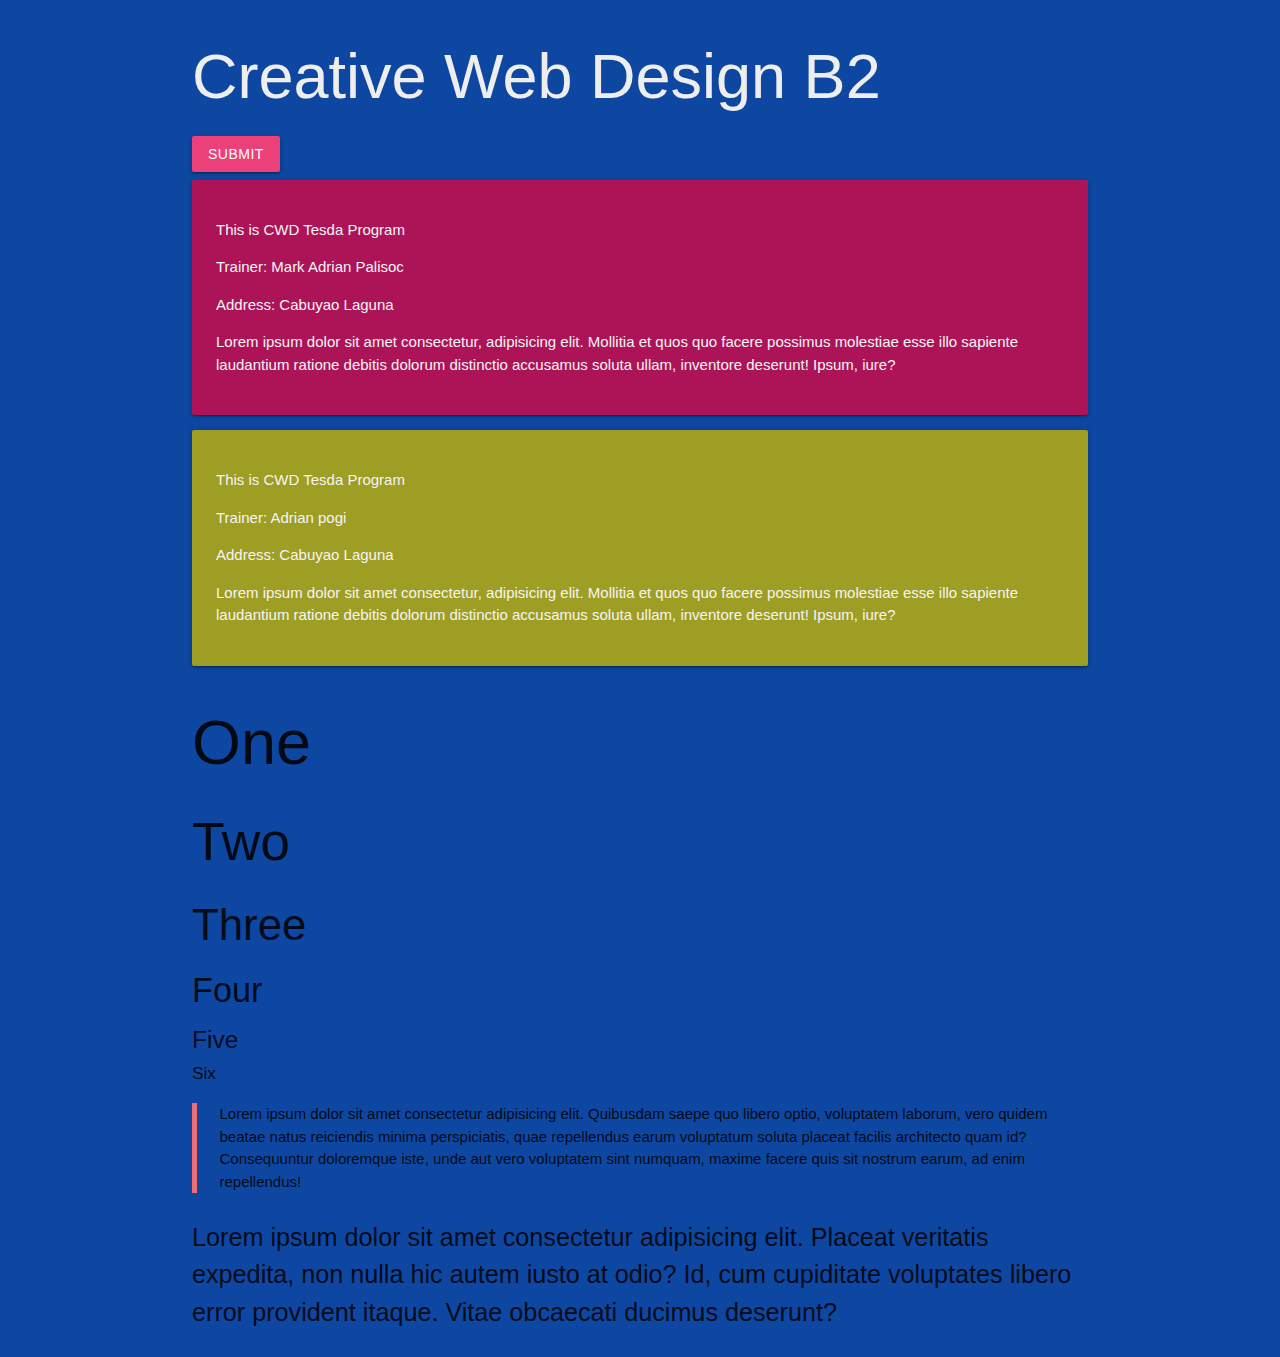
<file: colors and typography.html>
<!DOCTYPE html>
<html lang="en">
<head>
    <meta charset="UTF-8">
    <meta name="viewport" content="width=device-width, initial-scale=1.0">
    <title>Document</title>
    
    <!-- Compiled and minified CSS -->
    <link rel="stylesheet" href="https://cdnjs.cloudflare.com/ajax/libs/materialize/1.0.0/css/materialize.min.css">
</head>
<body class ="dark blue darken-4" >
    <div class="container">
        <h1 class="grey-text text-lighten-3" > Creative Web Design B2 </h1>
        <button class = "btn pink lighten-1">Submit</button>
        <div class="card-panel pink darken-3 grey-text text-lighten-4">
            <p>This is CWD Tesda Program</p>
            <p>Trainer: Mark Adrian Palisoc </p>
            <p>Address: Cabuyao Laguna</p>
            <p>Lorem ipsum dolor sit amet consectetur, adipisicing elit. Mollitia et quos quo facere possimus molestiae esse illo sapiente laudantium ratione debitis dolorum distinctio accusamus soluta ullam, inventore deserunt! Ipsum, iure?</p>
        </div>

            <div class="card-panel lime darken-3 grey-text text-lighten-4">
                <p>This is CWD Tesda Program</p>
                <p>Trainer: Adrian pogi</p>
                <p>Address: Cabuyao Laguna</p>
                <p>Lorem ipsum dolor sit amet consectetur, adipisicing elit. Mollitia et quos quo facere possimus molestiae esse illo sapiente laudantium ratione debitis dolorum distinctio accusamus soluta ullam, inventore deserunt! Ipsum, iure?</p>
            </div>

            <h1>One</h1>
            <h2>Two</h2>
            <h3>Three</h3>
            <h4>Four</h4>
            <h5>Five</h5>
            <h6>Six</h6>

            <blockquote>Lorem ipsum dolor sit amet consectetur adipisicing elit. Quibusdam saepe quo libero optio, voluptatem laborum, vero quidem beatae natus reiciendis minima perspiciatis, quae repellendus earum voluptatum soluta placeat facilis architecto quam id? Consequuntur doloremque iste, unde aut vero voluptatem sint numquam, maxime facere quis sit nostrum earum, ad enim repellendus!</blockquote>

            <p class="flow-text">Lorem ipsum dolor sit amet consectetur adipisicing elit. Placeat veritatis expedita, non nulla hic autem iusto at odio? Id, cum cupiditate voluptates libero error provident itaque. Vitae obcaecati ducimus deserunt?</p>

    </div>

            
    <!-- Compiled and minified JavaScript -->
    <script src="https://cdnjs.cloudflare.com/ajax/libs/materialize/1.0.0/js/materialize.min.js"></script>
</body>
</html>
</file>
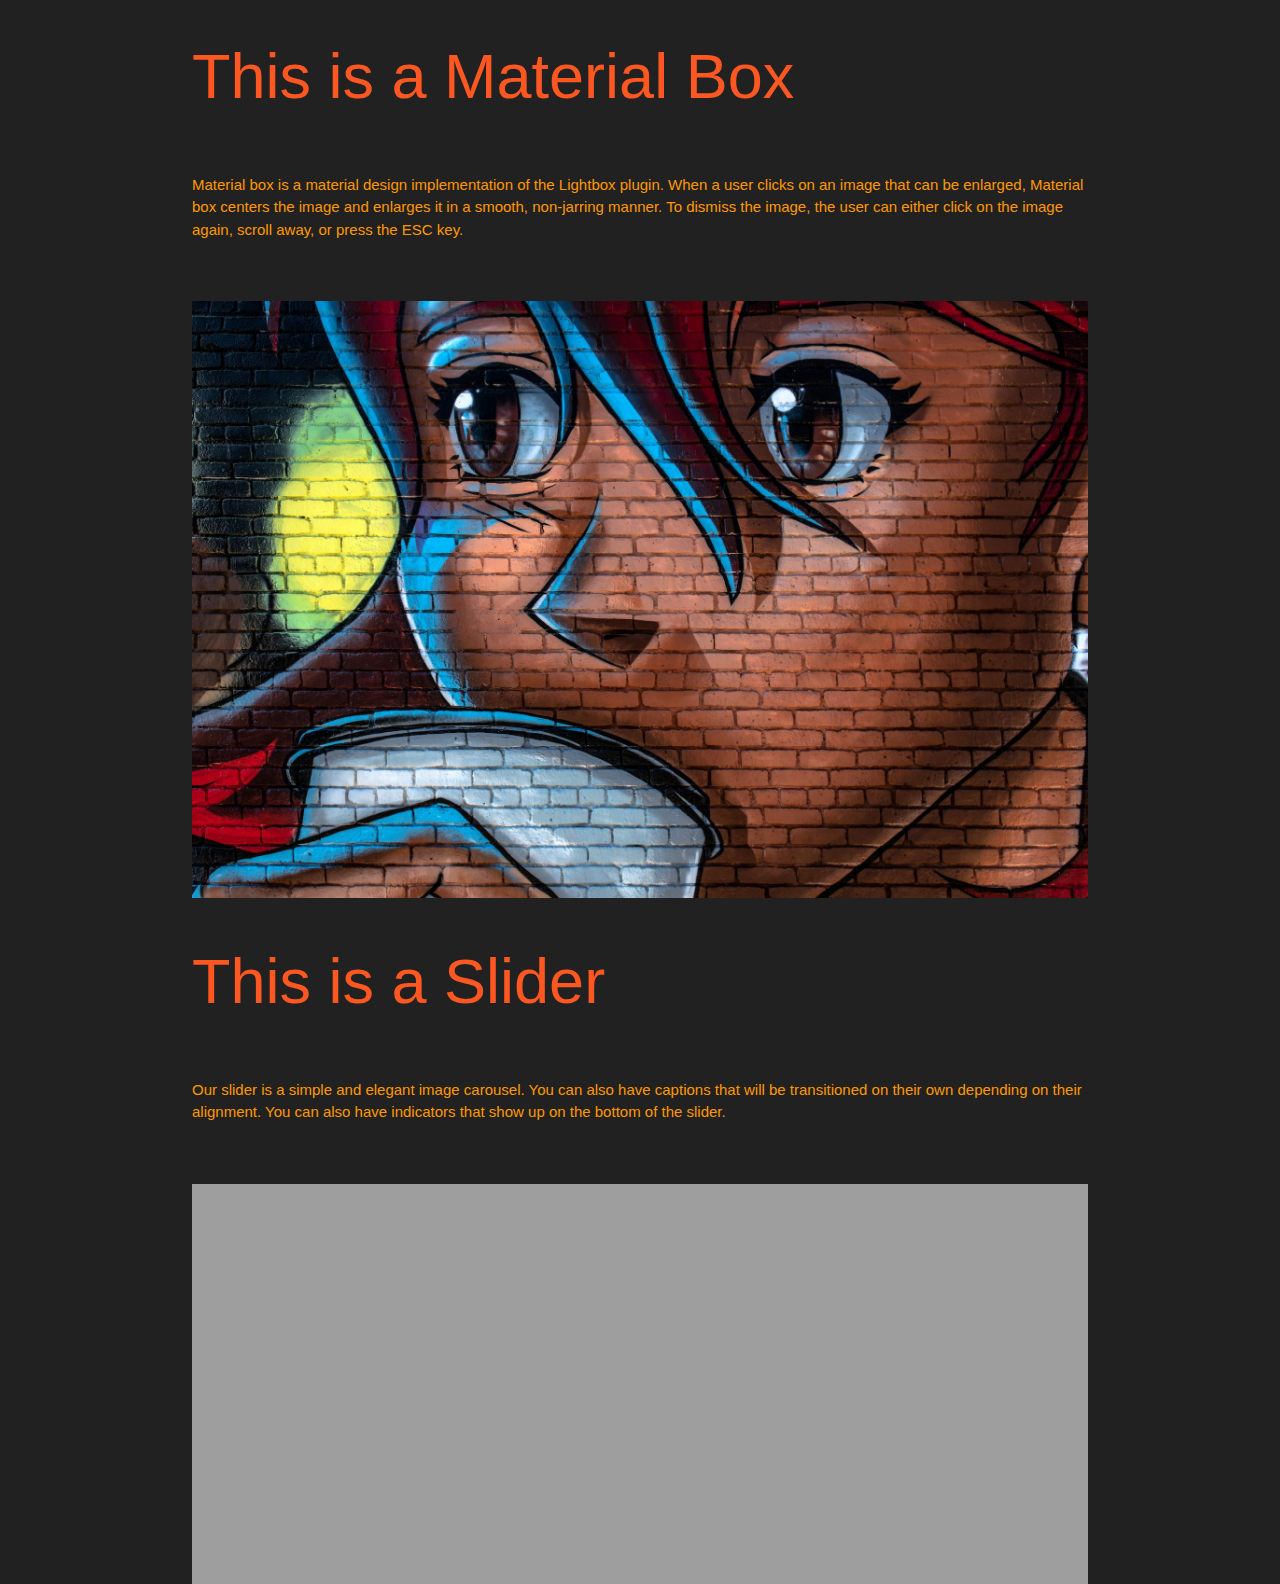
<file: slider.html>
<!DOCTYPE html>
<html lang="en">
    <head>
        <meta charset="UTF-8">
        <meta name="viewport" content="width=device-width, initial-scale=1.0">
        <title>Day 3 Material Box and Slider</title>
        <!-- Compiled and minified CSS -->
        <link rel="stylesheet" href="https://cdnjs.cloudflare.com/ajax/libs/materialize/1.0.0/css/materialize.min.css">
        <script src="https://code.jquery.com/jquery-3.7.0.min.js" integrity="sha256-2Pmvv0kuTBOenSvLm6bvfBSSHrUJ+3A7x6P5Ebd07/g=" crossorigin="anonymous"></script>
    </head>
    <body class="grey darken-4">
        
        <div class="container">
            <h1 class="deep-orange-text lighten-3">This is a Material Box</h1>
            <br>
            <p class="orange-text lighten-4">Material box is a material design implementation of the Lightbox plugin. When a user clicks on an image that can be enlarged, Material box centers the image and enlarges it in a smooth, non-jarring manner. To dismiss the image, the user can either click on the image again, scroll away, or press the ESC key.</p>
            <br><br>
            <img src="image2.jpg" alt="" class="responsive-img">
        </div>

        <div class="container">
            <h1 class="deep-orange-text darken-4">This is a Slider</h1>
            <br>
            <p class="orange-text lighten-4">Our slider is a simple and elegant image carousel. You can also have captions that will be transitioned on their own depending on their alignment. You can also have indicators that show up on the bottom of the slider.</p>
            <br><br>
                <div class="slider">
                    <ul class="slides">
                    <li>
                        <img src="image2.jpg" alt="" class="responsive-img"> <!-- random image -->
                        <div class="caption center-align">
                        <h3>This is our big Tagline!</h3>
                        <h5 class="light grey-text text-lighten-3">Here's our small slogan.</h5>
                        </div>
                    </li>
                    <li>
                        <img src="image3.jpg" alt="" class="responsive-img"> <!-- random image -->
                        <div class="caption left-align">
                        <h3>Left Aligned Caption</h3>
                        <h5 class="light grey-text text-lighten-3">Here's our small slogan.</h5>
                        </div>
                    </li>
                    <li>
                        <img src="image2.jpg" alt="" class="responsive-img"> <!-- random image -->
                        <div class="caption right-align">
                        <h3>Right Aligned Caption</h3>
                        <h5 class="light grey-text text-lighten-3">Here's our small slogan.</h5>
                        </div>
                    </li>
                    <li>
                        <img src="image3.jpg" alt="" class="responsive-img"> <!-- random image -->
                        <div class="caption center-align">
                        <h3>This is our big Tagline!</h3>
                        <h5 class="light grey-text text-lighten-3">Here's our small slogan.</h5>
                        </div>
                    </li>
                    </ul>
                </div>
        </div>
    
    <script>
        $(document).ready(function(){
            $('.materialboxed').materialbox();
        });

        $(document).ready(function(){
            $('.slider').slider({
                interval: 1000,
                height: 500
            });
        });
    </script>
    <!-- Compiled and minified JavaScript -->
    <script src="https://cdnjs.cloudflare.com/ajax/libs/materialize/1.0.0/js/materialize.min.js"></script>    
    </body>
</html>
</file>
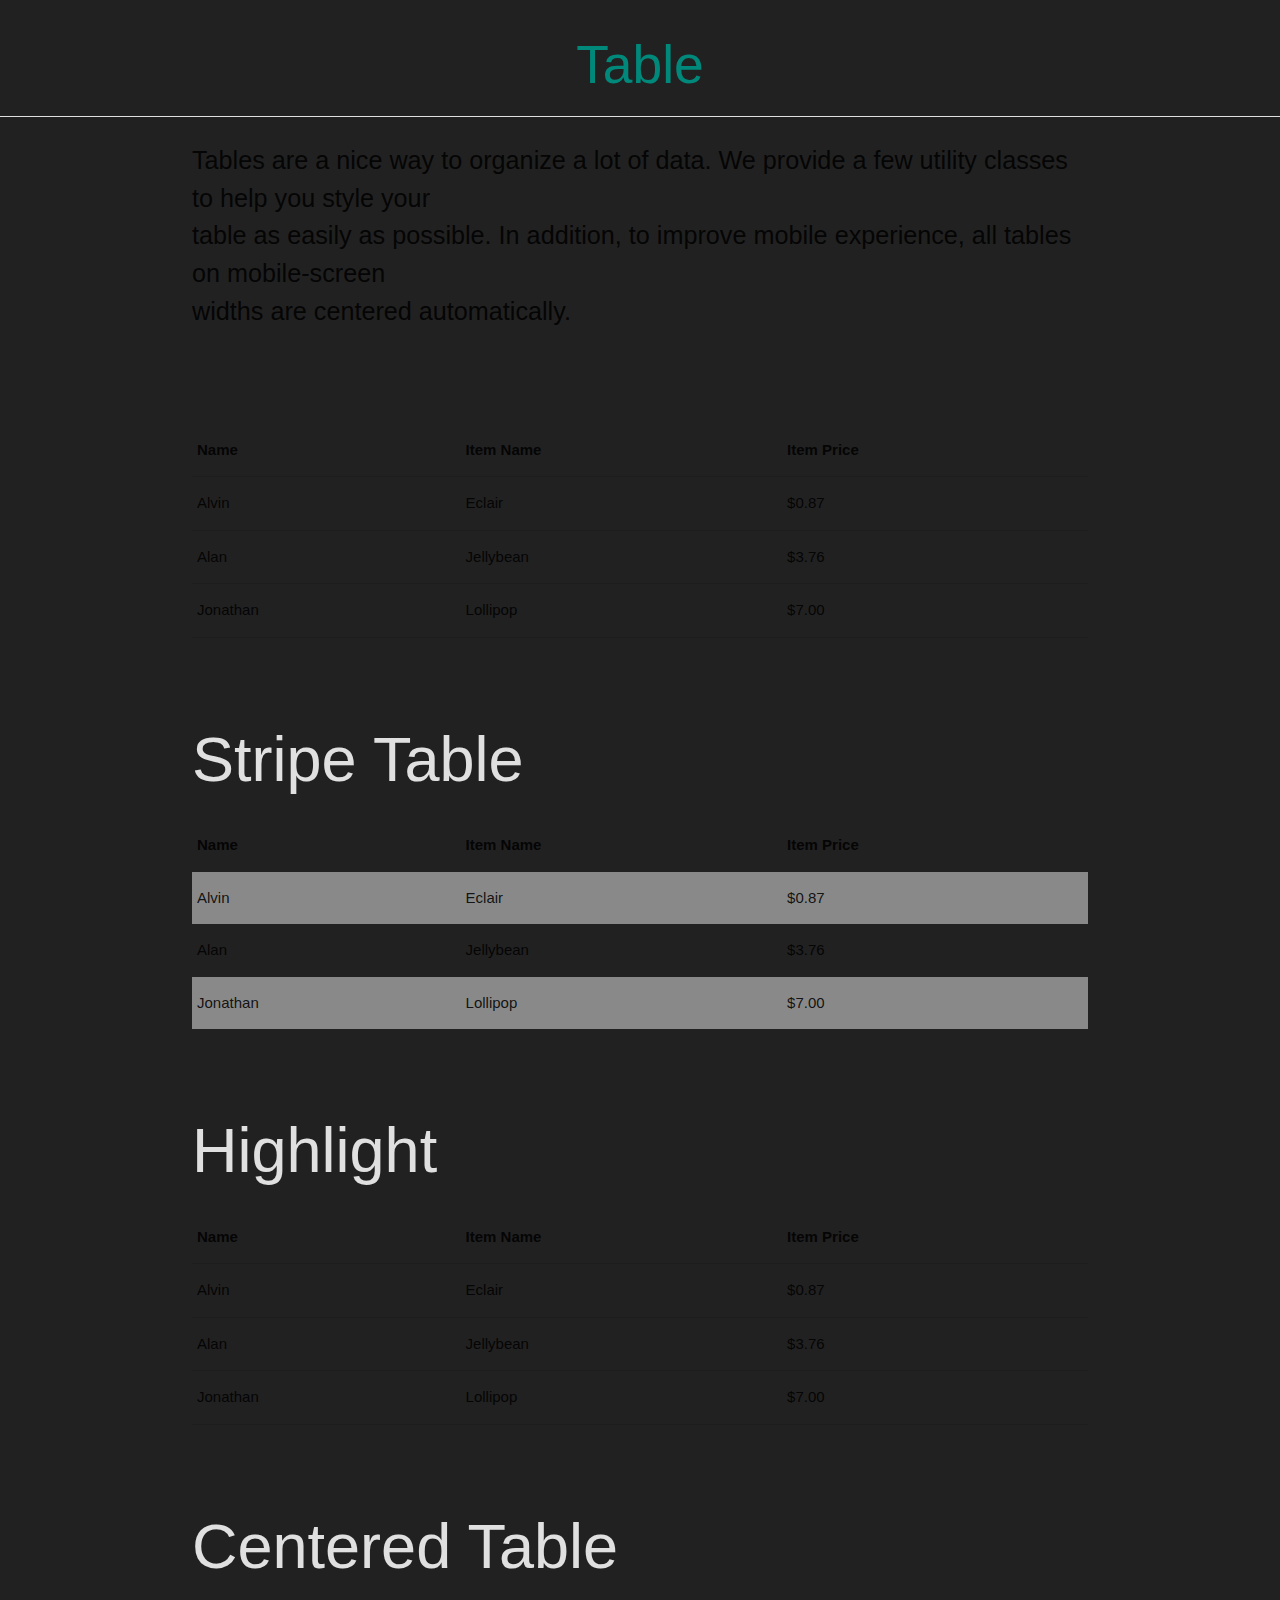
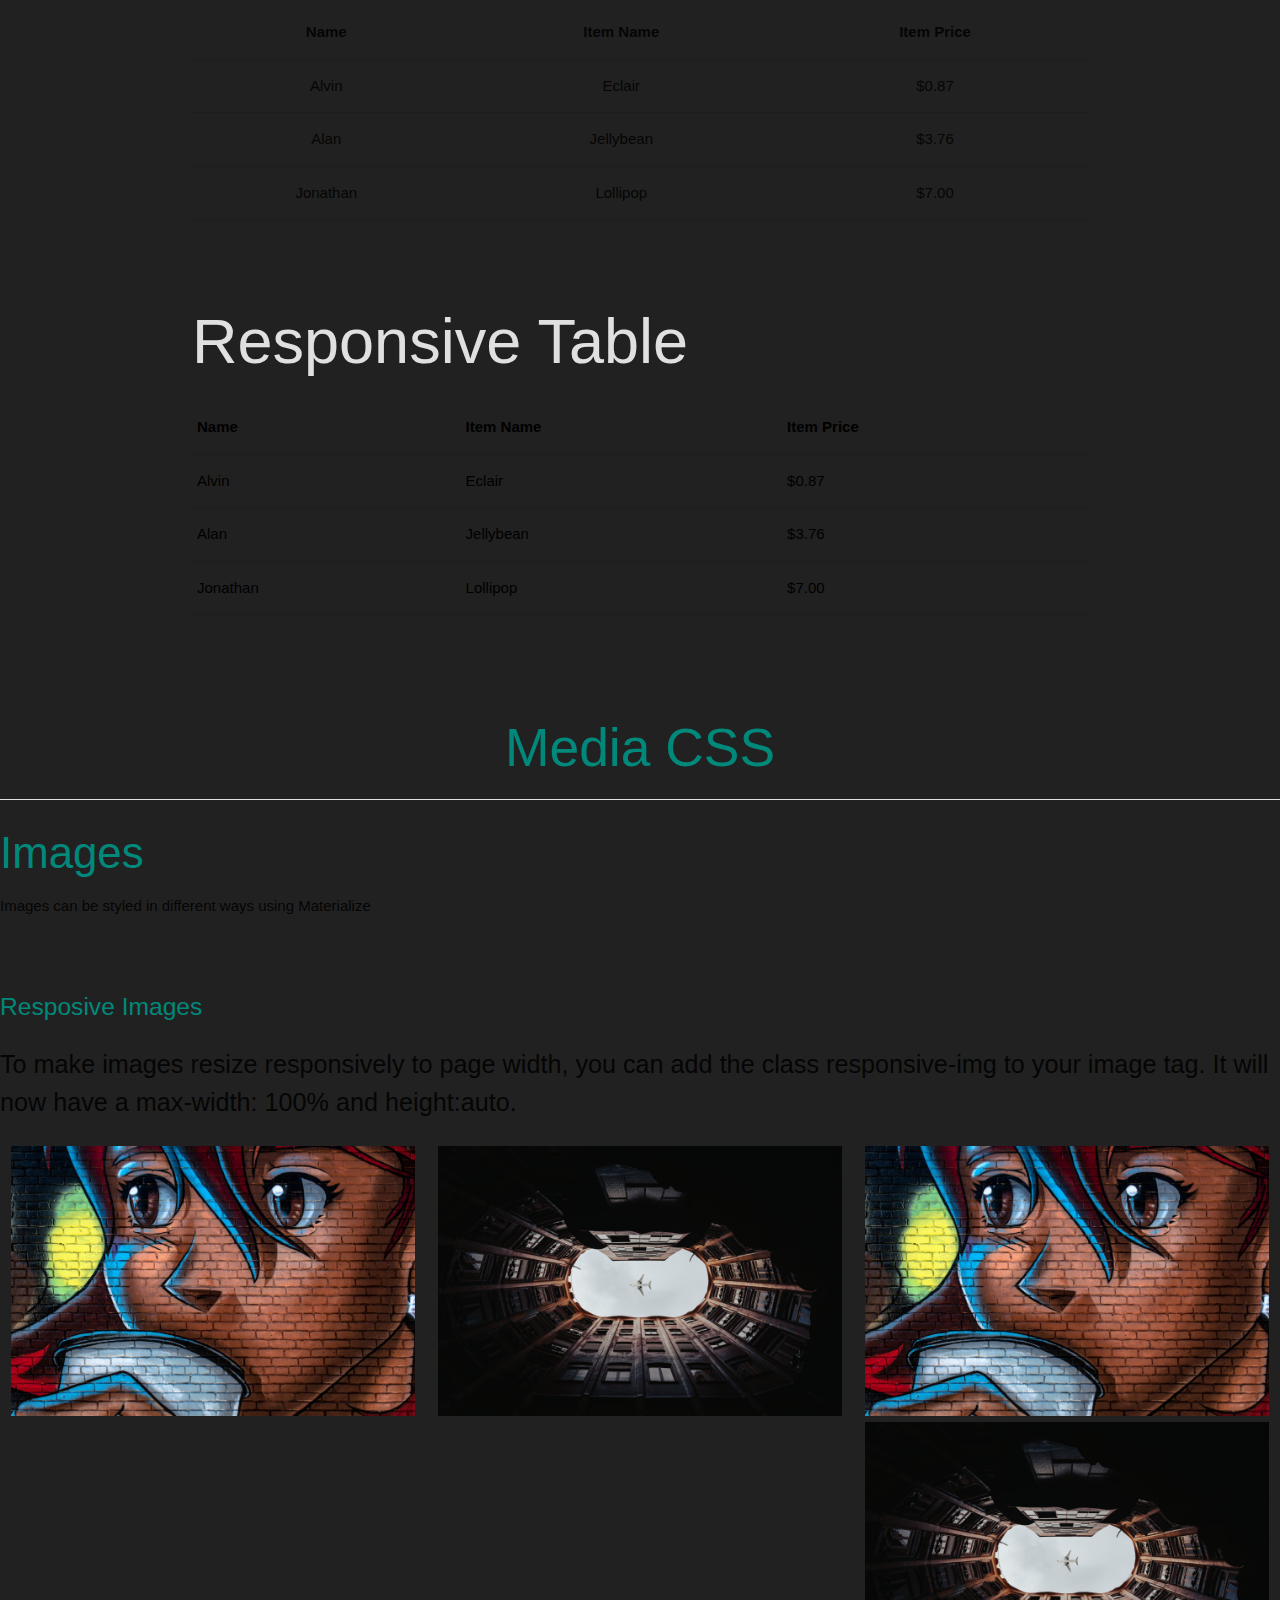
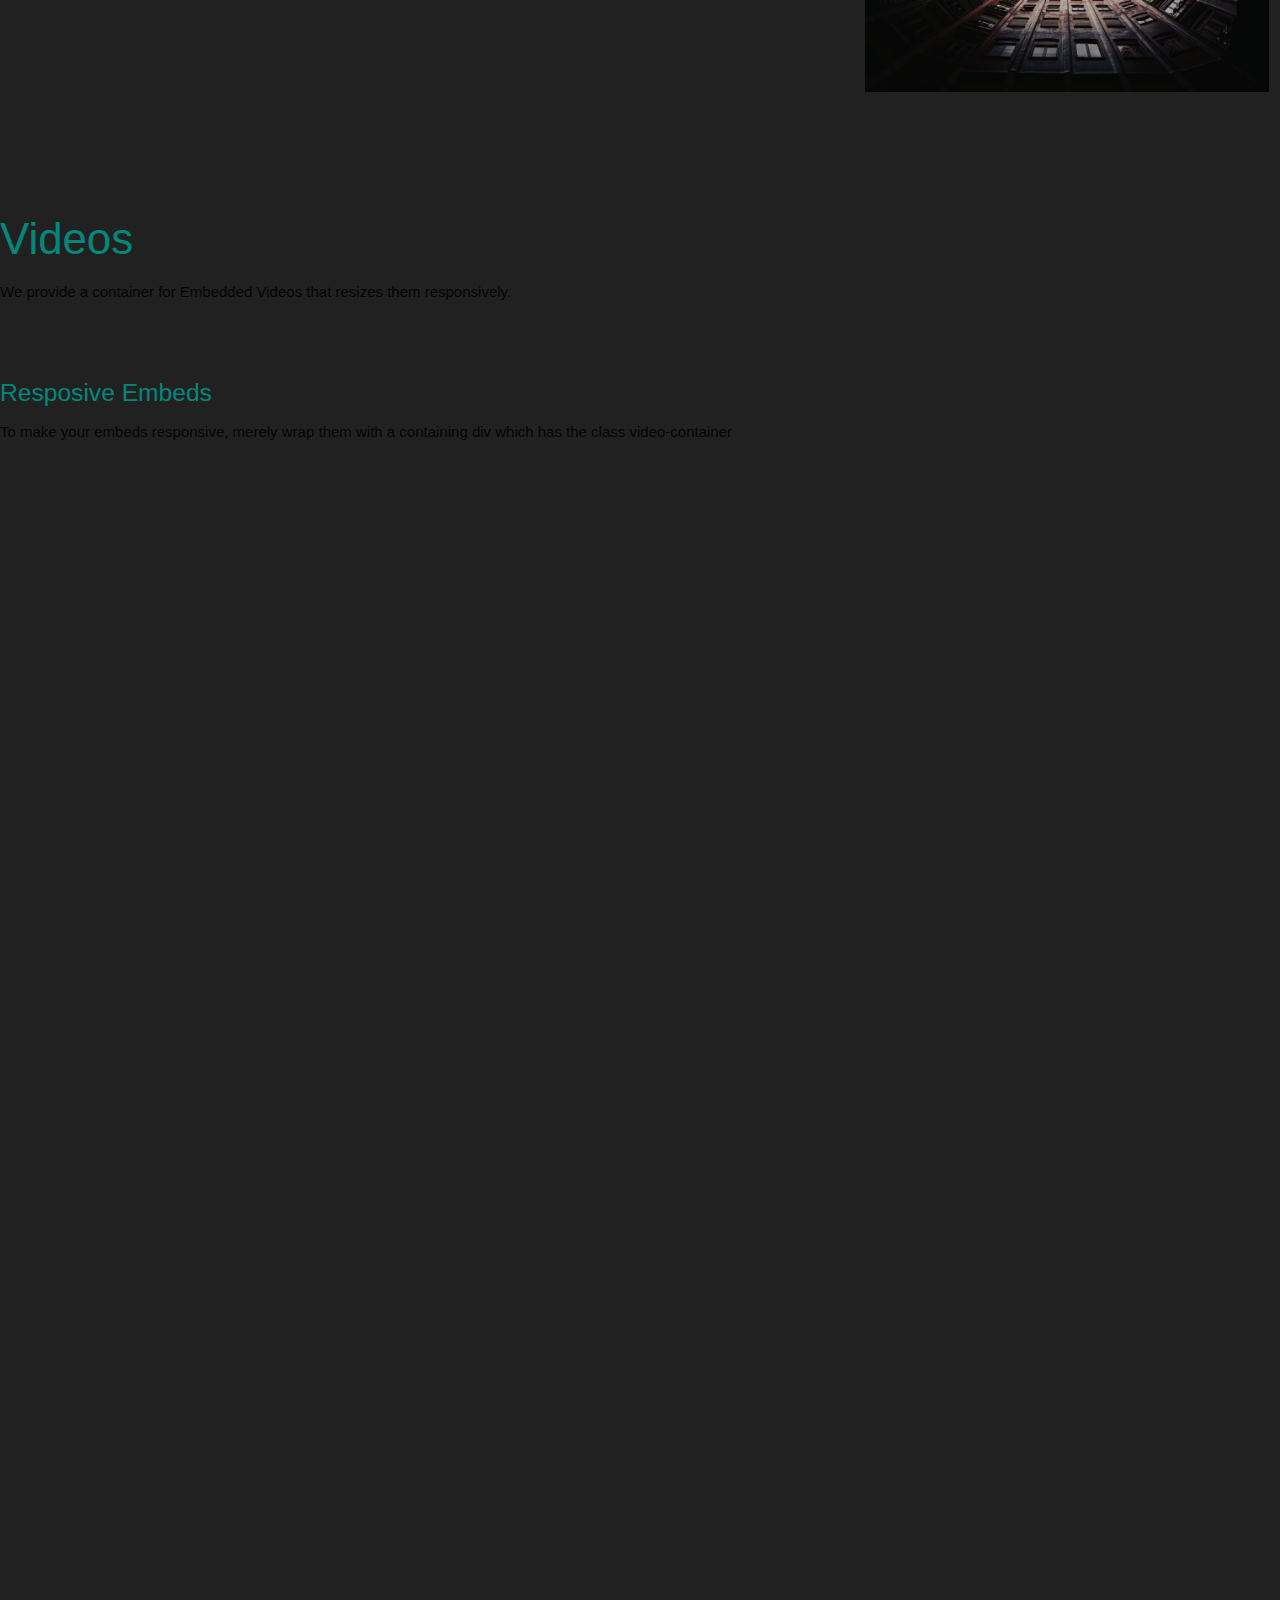
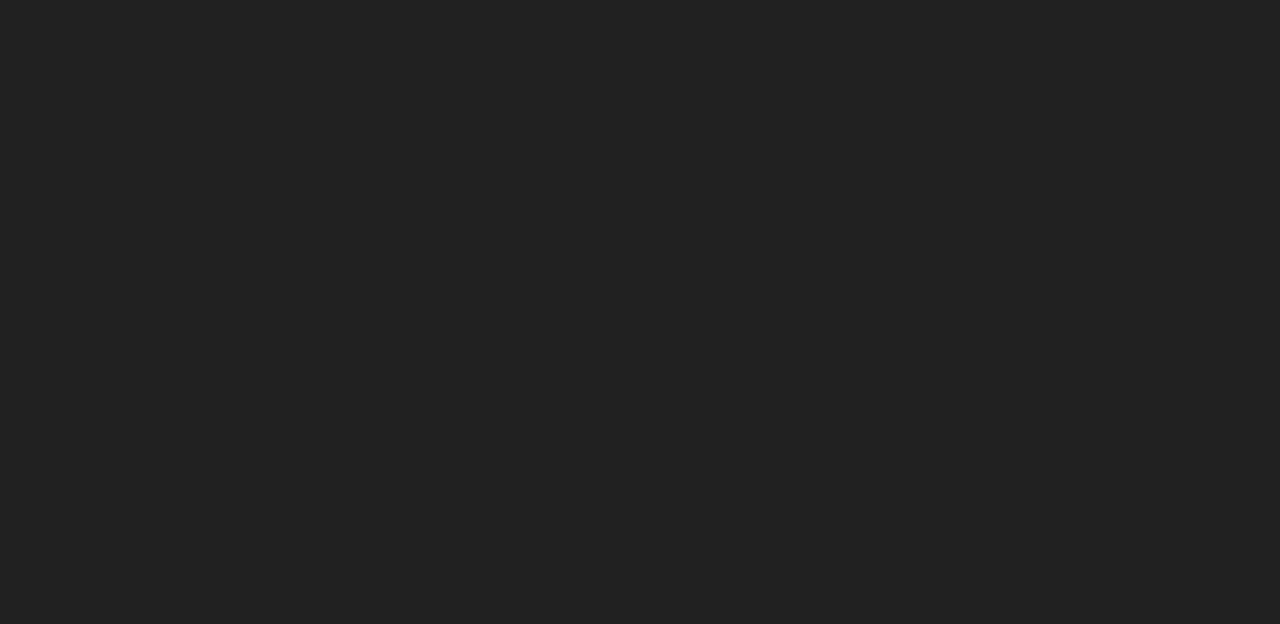
<file: table.html>
<!DOCTYPE html>
<html lang="en">
<head>
    <meta charset="UTF-8">
    <meta name="viewport" content="width=device-width, initial-scale=1.0">
    <title>Document</title>
    <!-- Compiled and minified CSS -->
    <link rel="stylesheet" href="https://cdnjs.cloudflare.com/ajax/libs/materialize/1.0.0/css/materialize.min.css">
</head>
<body class="grey darken-4">
    <h2 class="teal-text text-darken-1 center">Table</h2>
    <div class="divider"></div>
    <div class="container">
        <p class="flow-text">Tables are a nice way to organize a lot of data. We provide a few utility classes to help you style your<br>table as easily as possible. In addition, to improve mobile experience, all tables on mobile-screen<br> widths are centered automatically.</p>
    <br><br><br>
    <table>
        <thead>
            <tr>
                <th>Name</th>
                <th>Item Name</th>
                <th>Item Price</th>
            </tr>
            </thead>
    
            <tbody>
            <tr>
                <td>Alvin</td>
                <td>Eclair</td>
                <td>$0.87</td>
            </tr>
            <tr>
                <td>Alan</td>
                <td>Jellybean</td>
                <td>$3.76</td>
            </tr>
            <tr>
                <td>Jonathan</td>
                <td>Lollipop</td>
                <td>$7.00</td>
            </tr>
            </tbody>
        </table>

        <br><br>
    <!--Stripe  Table-->
        <h1 class="grey-text text-lighten-2">Stripe Table</h1>
        <table class="striped">
            <thead>
            <tr>
                <th>Name</th>
                <th>Item Name</th>
                <th>Item Price</th>
            </tr>
            </thead>
    
            <tbody>
            <tr>
                <td>Alvin</td>
                <td>Eclair</td>
                <td>$0.87</td>
            </tr>
            <tr>
                <td>Alan</td>
                <td>Jellybean</td>
                <td>$3.76</td>
            </tr>
            <tr>
                <td>Jonathan</td>
                <td>Lollipop</td>
                <td>$7.00</td>
            </tr>
            </tbody>
        </table>

<br><br>
<!--Highlight-->


    <h1 class="grey-text text-lighten-2">Highlight</h1>
    <table class="highlight">
        <thead>
        <tr>
            <th>Name</th>
            <th>Item Name</th>
            <th>Item Price</th>
        </tr>
        </thead>

        <tbody>
        <tr>
            <td>Alvin</td>
            <td>Eclair</td>
            <td>$0.87</td>
        </tr>
        <tr>
            <td>Alan</td>
            <td>Jellybean</td>
            <td>$3.76</td>
        </tr>
        <tr>
            <td>Jonathan</td>
            <td>Lollipop</td>
            <td>$7.00</td>
        </tr>
        </tbody>
    </table>

<br><br>
<!--Centered Table-->
    <h1 class="grey-text text-lighten-2">Centered Table</h1>
    <table class="highlight centered ">
        <thead>
        <tr>
            <th>Name</th>
            <th>Item Name</th>
            <th>Item Price</th>
        </tr>
        </thead>

        <tbody>
        <tr>
            <td>Alvin</td>
            <td>Eclair</td>
            <td>$0.87</td>
        </tr>
        <tr>
            <td>Alan</td>
            <td>Jellybean</td>
            <td>$3.76</td>
        </tr>
        <tr>
            <td>Jonathan</td>
            <td>Lollipop</td>
            <td>$7.00</td>
        </tr>
        </tbody>
    </table>



<br><br>
<!--Responsive Table-->
    <h1 class="grey-text text-lighten-2">Responsive Table</h1>
    <table class="black-text text-lighten-4 highlight responsive-table">
        <thead>
        <tr>
            <th>Name</th>
            <th>Item Name</th>
            <th>Item Price</th>
        </tr>

        <tbody>
        <tr>
            <td>Alvin</td>
            <td>Eclair</td>
            <td>$0.87</td>
        </tr>
        <tr>
            <td>Alan</td>
            <td>Jellybean</td>
            <td>$3.76</td>
        </tr>
        <tr>
            <td>Jonathan</td>
            <td>Lollipop</td>
            <td>$7.00</td>
        </tr>
        </tbody>
    </table>
</div>
<!--end of 1st container -->

<!--media-->
<br><br><br>
    <h2 class="teal-text text-darken-1 center">Media CSS</h2>
    <div class="divider"></div>
    <h3 class="teal-text text-darken-1">Images</h3>

    <p>Images can be styled in different ways using Materialize</p>
    <br><br>
    <h5 class="teal-text text-darken-1">Resposive Images</h5>
    <p class="flow-text">To make images resize responsively to page width, you can add the class responsive-img to your image tag. It will now have a max-width: 100% and height:auto.
    </p>

    <div class="row">
        <div class="col s12 m6 l4">
            <img src="image2.jpg" alt=""
            class="responsive-img">
        </div>
        <div class="col s12 m6 l4">
            <img src="image3.jpg" alt=""
            class="responsive-img">
        </div>
        <div class="col s12 m6 l4">
            <img src="image2.jpg" alt=""
            class="responsive-img">
        </div>
        <div class="col s12 m6 l4">
            <img src="image3.jpg" alt=""
            class="responsive-img">
        </div>
    </div>
    <br><br><br>
    <h3 class="teal-text text-darken-1">Videos</h3>
    <p>We provide a container for Embedded Videos that resizes them responsively.</p>
    <br><br>
    <h5 class="teal-text text-darken-1">Resposive Embeds</h5>
    <p>To make your embeds responsive, merely wrap them with a containing div which has the class video-container</p>
    <br><br>
    <div class="video-container">
        <iframe width="1000" height="801" src="https://www.youtube.com/embed/14xavws280Y" title="RNG vs JDG - Game 1 | Week 3 Day 2 LPL Summer 2023 | Royal Never Give Up vs JD Gaming G1" frameborder="0" allow="accelerometer; autoplay; clipboard-write; encrypted-media; gyroscope; picture-in-picture; web-share" allowfullscreen></iframe>
    </div>
    </div>
    <div style="height: 1000px;"></div>
    <!-- Compiled and minified JavaScript -->
    <script src="https://cdnjs.cloudflare.com/ajax/libs/materialize/1.0.0/js/materialize.min.js"></script>
</body>
</html>
</file>
